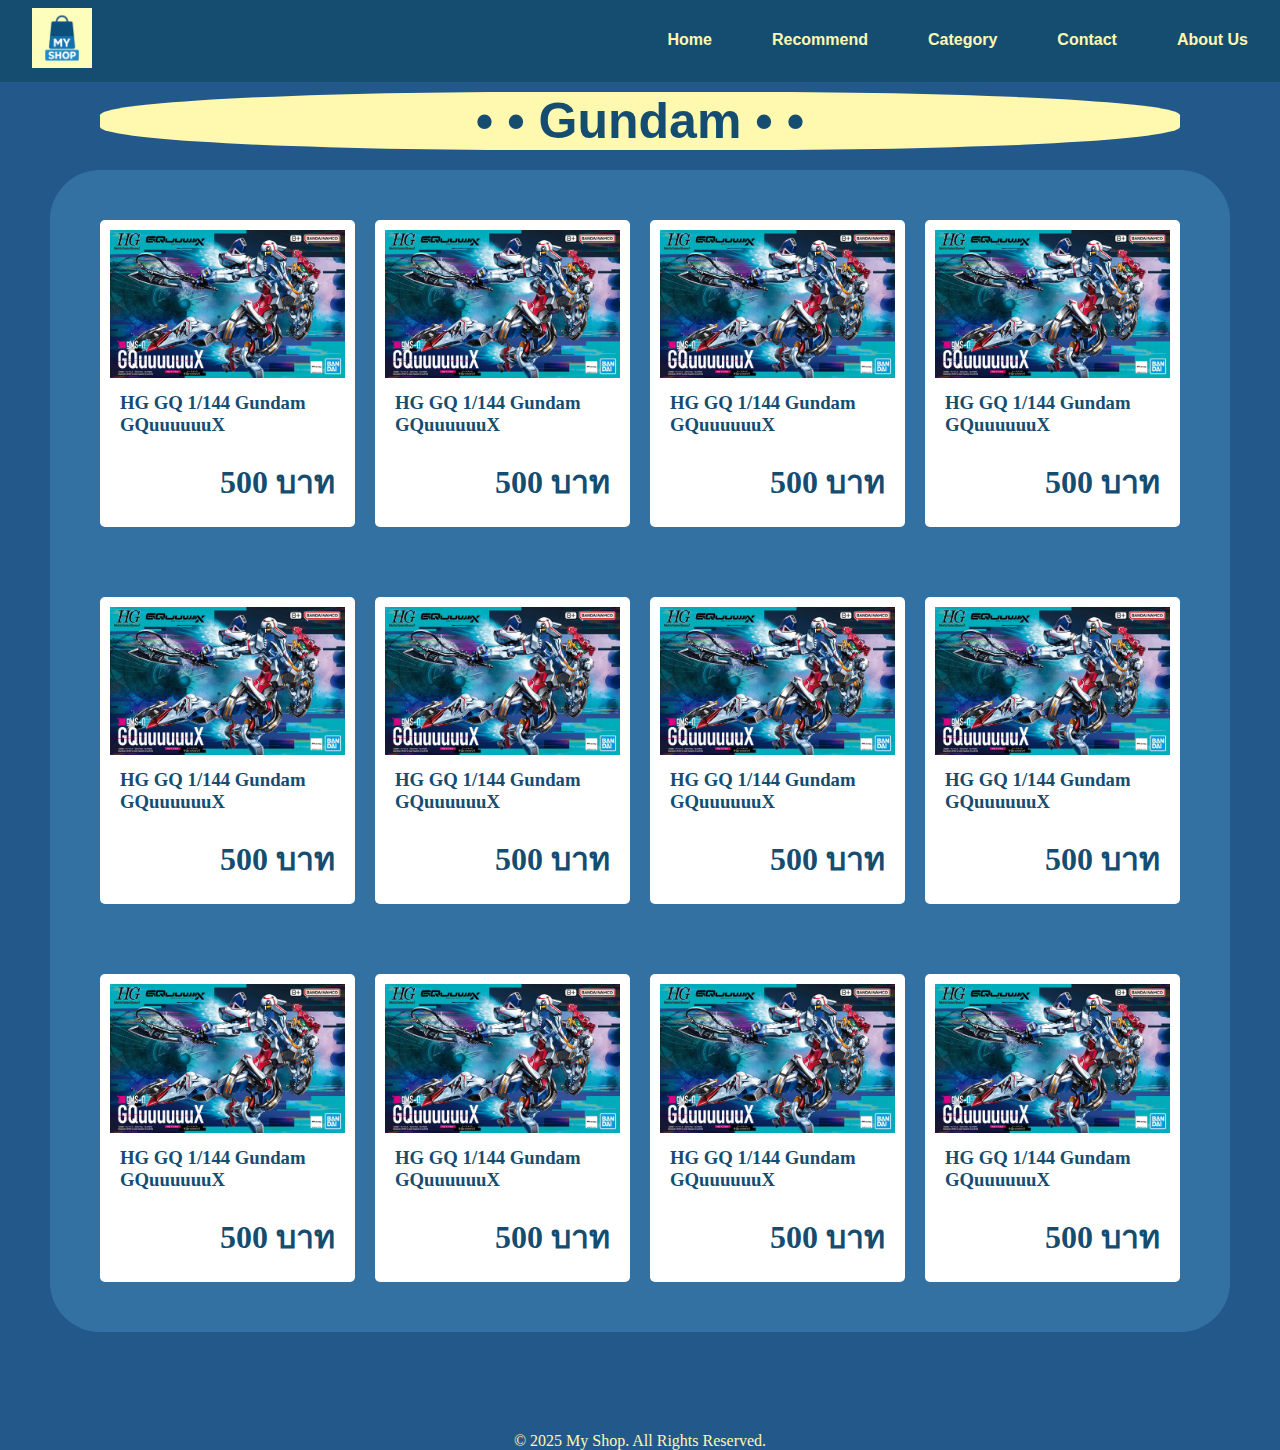
<file: my1stcategory.html>
<!DOCTYPE html> <!--ประกาศไฟล์เป็น HTML-->
<html lang="th"> <!--ประกาศภาษาของไฟล์เป็นภาษาไทย-->
<head>
    <meta charset="UTF-8"> <!--รองรับการใช้งานอักขระได้หลากหลายภาษา-->
    <meta name="viewport" content="width=device-width, initial-scale=1.0"> <!--รองรับการใช้งานบนแพลต์ฟอร์มอื่น(Responsive)-->
    <title>My Shop</title> <!--หัวเว็บไซต์-->
    <link rel="stylesheet" href="mystyle.css"> <!--เชื่อม External CSS-->
</head>

<body>
<main>
    
    <!--ส่วน Home-->
    <section id="Home"> 
    

            <main>
                <header> <!--ระบุส่วนเป็น Header-->
                    <div class="icon">
                        <a href="index.html"><img src="resources/Myshop_Logo.png" alt="My Shop Logo"></a> <!--รูปโลโก้พร้อมลิงค์ไปส่วน Home-->
                    </div>
                        <div lang="en"> <!--กำหนดภาษาหลักเป็นอังกฤษ-->
                            <nav class="header-nav"> <!--กำหนด Role เป็น Navigator-->
                                <ul>
                                    <li><a href="index.html">Home</a></li> <!--Link ไปส่วน Home-->
                                    <li><a href="index.html">Recommend</a></li> <!--Link ไปส่วน Product List-->
                                    <li><a href="index.html">Category</a></li> <!--Link ไปส่วน footer-->
                                    <li><a href="index.html">Contact</a></li> <!--Link ไปส่วน footer-->
                                    <li><a href="index.html">About Us</a></li> <!--Link ไปส่วน About Us-->
                                </ul>
                            </nav>
                        </div>
                    </header>
                    <div class="catgory-sign">
                        <div id="catgory-sign">
                            <h1>• • Gundam • •</h1>
                        </div>
                    </div>

                    

                                <div class="catgory-productbox">
                                    <div class="catgory-productcard">
                                        <img src="resources/Gquux.jpg" alt="HG GQ 1/144 Gundam GQuuuuuuX" title="ภาพสินค้าจากเว็บไซต์ Bandai">
                                        <div class="catgory-productcard-detail">
                                            <h3>HG GQ 1/144 Gundam GQuuuuuuX</h3>
                                            <p></p>
                                            <h2><b>500 บาท</b></h2>
                                        </div>
                                    </div>
                                
                                    <div class="catgory-productcard">
                                        <img src="resources/Gquux.jpg" alt="HG GQ 1/144 Gundam GQuuuuuuX" title="ภาพสินค้าจากเว็บไซต์ Bandai">
                                        <div class="catgory-productcard-detail">
                                            <h3>HG GQ 1/144 Gundam GQuuuuuuX</h3>
                                            <p></p>
                                            <h2><b>500 บาท</b></h2>
                                        </div>
                                    </div>
                                    <div class="catgory-productcard">
                                        <img src="resources/Gquux.jpg" alt="HG GQ 1/144 Gundam GQuuuuuuX" title="ภาพสินค้าจากเว็บไซต์ Bandai">
                                        <div class="catgory-productcard-detail">
                                            <h3>HG GQ 1/144 Gundam GQuuuuuuX</h3>
                                            <p></p>
                                            <h2><b>500 บาท</b></h2>
                                        </div>
                                    </div>
                                    <div class="catgory-productcard">
                                        <img src="resources/Gquux.jpg" alt="HG GQ 1/144 Gundam GQuuuuuuX" title="ภาพสินค้าจากเว็บไซต์ Bandai">
                                        <div class="catgory-productcard-detail">
                                            <h3>HG GQ 1/144 Gundam GQuuuuuuX</h3>
                                            <p></p>
                                            <h2><b>500 บาท</b></h2>
                                        </div>
                                    </div>
                                    <div class="catgory-productcard">
                                        <img src="resources/Gquux.jpg" alt="HG GQ 1/144 Gundam GQuuuuuuX" title="ภาพสินค้าจากเว็บไซต์ Bandai">
                                        <div class="catgory-productcard-detail">
                                            <h3>HG GQ 1/144 Gundam GQuuuuuuX</h3>
                                            <p></p>
                                            <h2><b>500 บาท</b></h2>
                                        </div>
                                    </div>
                                    <div class="catgory-productcard">
                                        <img src="resources/Gquux.jpg" alt="HG GQ 1/144 Gundam GQuuuuuuX" title="ภาพสินค้าจากเว็บไซต์ Bandai">
                                        <div class="catgory-productcard-detail">
                                            <h3>HG GQ 1/144 Gundam GQuuuuuuX</h3>
                                            <p></p>
                                            <h2><b>500 บาท</b></h2>
                                        </div>
                                    </div>
                                    <div class="catgory-productcard">
                                        <img src="resources/Gquux.jpg" alt="HG GQ 1/144 Gundam GQuuuuuuX" title="ภาพสินค้าจากเว็บไซต์ Bandai">
                                        <div class="catgory-productcard-detail">
                                            <h3>HG GQ 1/144 Gundam GQuuuuuuX</h3>
                                            <p></p>
                                            <h2><b>500 บาท</b></h2>
                                        </div>
                                    </div>
                                    <div class="catgory-productcard">
                                        <img src="resources/Gquux.jpg" alt="HG GQ 1/144 Gundam GQuuuuuuX" title="ภาพสินค้าจากเว็บไซต์ Bandai">
                                        <div class="catgory-productcard-detail">
                                            <h3>HG GQ 1/144 Gundam GQuuuuuuX</h3>
                                            <p></p>
                                            <h2><b>500 บาท</b></h2>
                                        </div>
                                    </div>
                                    <div class="catgory-productcard">
                                        <img src="resources/Gquux.jpg" alt="HG GQ 1/144 Gundam GQuuuuuuX" title="ภาพสินค้าจากเว็บไซต์ Bandai">
                                        <div class="catgory-productcard-detail">
                                            <h3>HG GQ 1/144 Gundam GQuuuuuuX</h3>
                                            <p></p>
                                            <h2><b>500 บาท</b></h2>
                                        </div>
                                    </div>
                                
                                    <div class="catgory-productcard">
                                        <img src="resources/Gquux.jpg" alt="HG GQ 1/144 Gundam GQuuuuuuX" title="ภาพสินค้าจากเว็บไซต์ Bandai">
                                        <div class="catgory-productcard-detail">
                                            <h3>HG GQ 1/144 Gundam GQuuuuuuX</h3>
                                            <p></p>
                                            <h2><b>500 บาท</b></h2>
                                        </div>
                                    </div>
                                    <div class="catgory-productcard">
                                        <img src="resources/Gquux.jpg" alt="HG GQ 1/144 Gundam GQuuuuuuX" title="ภาพสินค้าจากเว็บไซต์ Bandai">
                                        <div class="catgory-productcard-detail">
                                            <h3>HG GQ 1/144 Gundam GQuuuuuuX</h3>
                                            <p></p>
                                            <h2><b>500 บาท</b></h2>
                                        </div>
                                    </div>
                                    <div class="catgory-productcard">
                                        <img src="resources/Gquux.jpg" alt="HG GQ 1/144 Gundam GQuuuuuuX" title="ภาพสินค้าจากเว็บไซต์ Bandai">
                                        <div class="catgory-productcard-detail">
                                            <h3>HG GQ 1/144 Gundam GQuuuuuuX</h3>
                                            <p></p>
                                            <h2><b>500 บาท</b></h2>
                                        </div>
                                    </div>
                                </div>

            <footer> 
            <div class="footer-section2">
                 <p>&copy; 2025 My Shop. All Rights Reserved.</p>
            </div>
            </footer>
        </main>

        <!--ส่วน Footer-->
        
    
    </main>
</body>
</html>
</file>
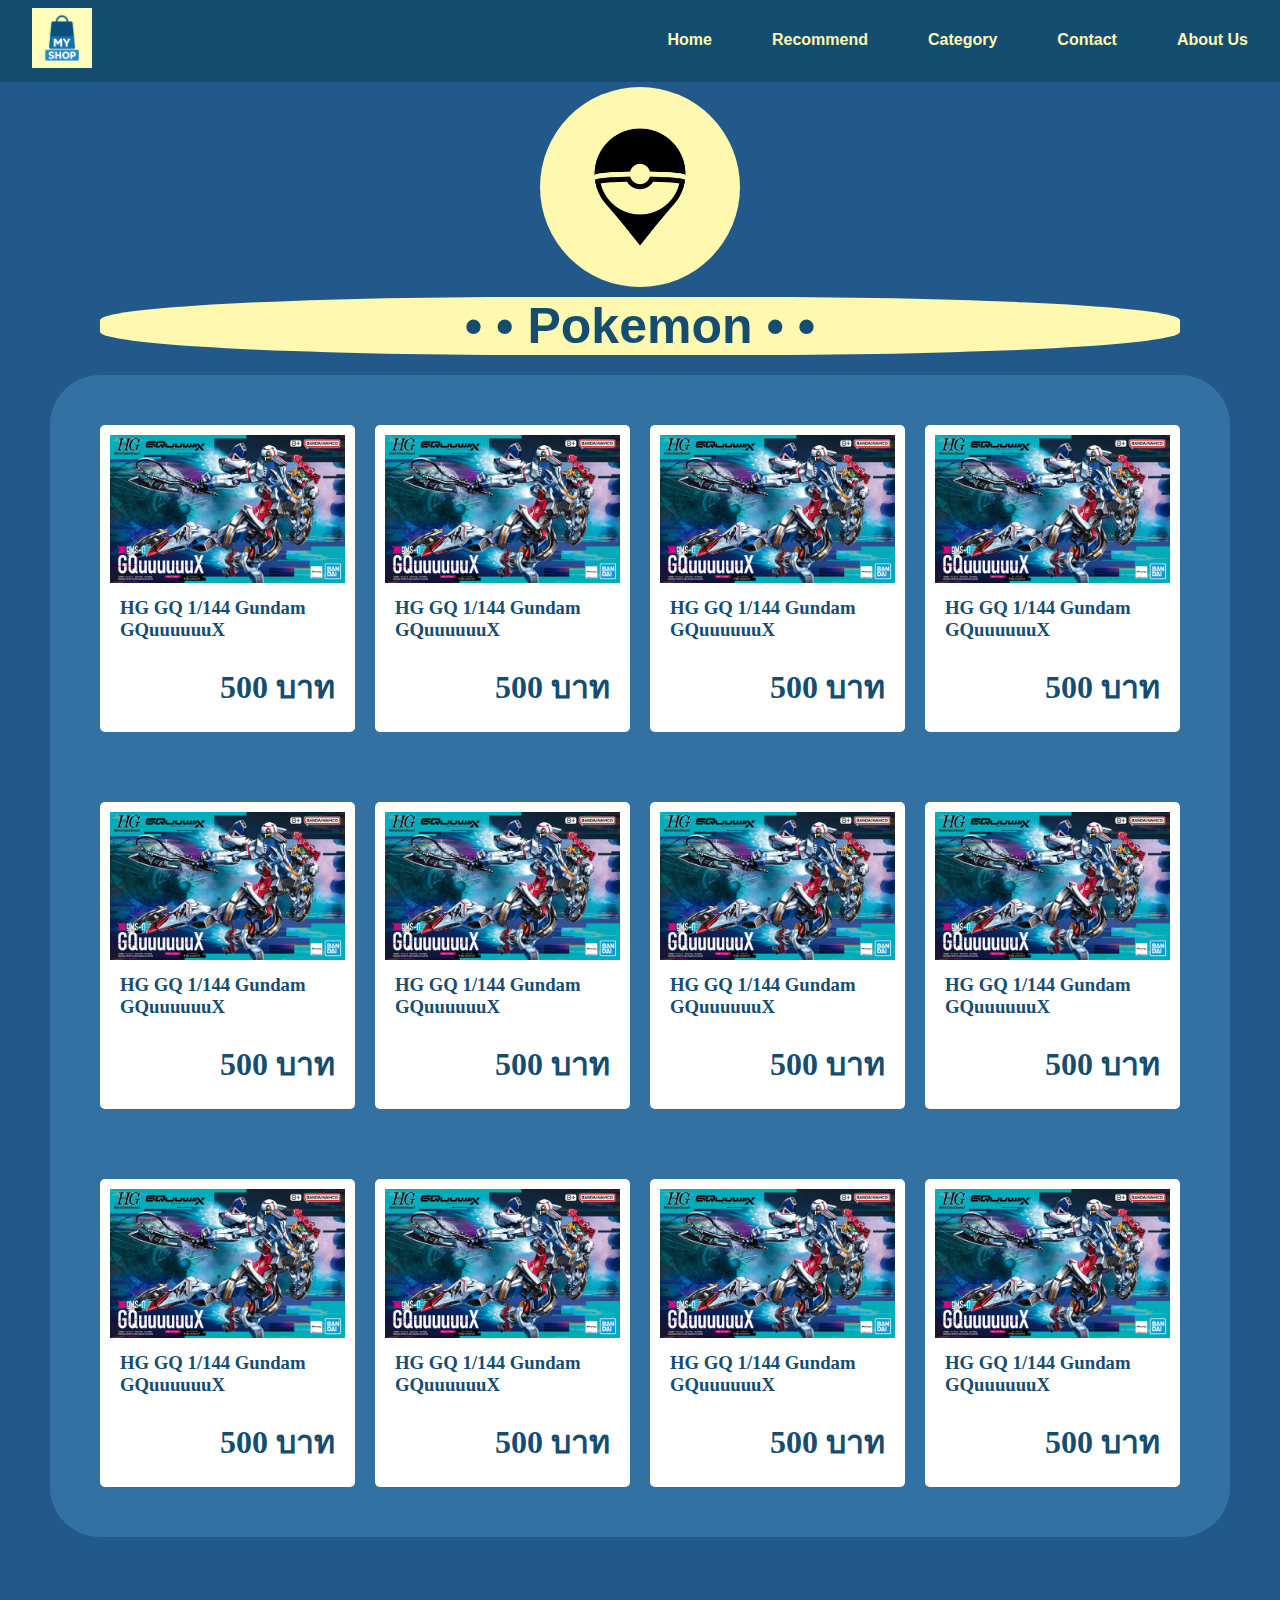
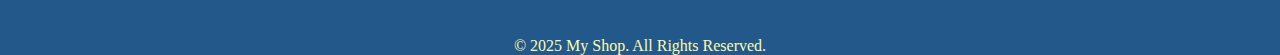
<file: my2ndcategory.html>
<!DOCTYPE html> <!--ประกาศไฟล์เป็น HTML-->
<html lang="th"> <!--ประกาศภาษาของไฟล์เป็นภาษาไทย-->
<head>
    <meta charset="UTF-8"> <!--รองรับการใช้งานอักขระได้หลากหลายภาษา-->
    <meta name="viewport" content="width=device-width, initial-scale=1.0"> <!--รองรับการใช้งานบนแพลต์ฟอร์มอื่น(Responsive)-->
    <title>My Shop</title> <!--หัวเว็บไซต์-->
    <link rel="stylesheet" href="mystyle.css"> <!--เชื่อม External CSS-->
</head>

<body>
            <main>
                <header> <!--ระบุส่วนเป็น Header-->
                    <div class="icon">
                        <a href="index.html"><img src="resources/Myshop_Logo.png" alt="My Shop Logo"></a> <!--รูปโลโก้พร้อมลิงค์ไปส่วน Home-->
                    </div>
                        <div lang="en"> <!--กำหนดภาษาหลักเป็นอังกฤษ-->
                            <nav class="header-nav"> <!--กำหนด Role เป็น Navigator-->
                                <ul>
                                    <li><a href="index.html">Home</a></li> <!--Link ไปส่วน Home-->
                                    <li><a href="index.html">Recommend</a></li> <!--Link ไปส่วน Product List-->
                                    <li><a href="index.html">Category</a></li> <!--Link ไปส่วน footer-->
                                    <li><a href="index.html">Contact</a></li> <!--Link ไปส่วน footer-->
                                    <li><a href="index.html">About Us</a></li> <!--Link ไปส่วน About Us-->
                                </ul>
                            </nav>
                        </div>
                    </header>
                    
                    <div class="Cat2">
                        <div class="Category2">
                               <img src="resources/Pokemon.png" alt="Gundam" title="หมวดหมู่ Gundam"> 
                        </div>
                    </div>
                    
                    <div class="catgory-sign">
                        <div id="catgory-sign">
                            <h1>• • Pokemon • •</h1>
                        </div>
                    </div>

                    

                                <div class="catgory-productbox">
                                    <div class="catgory-productcard">
                                        <img src="resources/Gquux.jpg" alt="HG GQ 1/144 Gundam GQuuuuuuX" title="ภาพสินค้าจากเว็บไซต์ Bandai">
                                        <div class="catgory-productcard-detail">
                                            <h3>HG GQ 1/144 Gundam GQuuuuuuX</h3>
                                            <p></p>
                                            <h2><b>500 บาท</b></h2>
                                        </div>
                                    </div>
                                
                                    <div class="catgory-productcard">
                                        <img src="resources/Gquux.jpg" alt="HG GQ 1/144 Gundam GQuuuuuuX" title="ภาพสินค้าจากเว็บไซต์ Bandai">
                                        <div class="catgory-productcard-detail">
                                            <h3>HG GQ 1/144 Gundam GQuuuuuuX</h3>
                                            <p></p>
                                            <h2><b>500 บาท</b></h2>
                                        </div>
                                    </div>
                                    <div class="catgory-productcard">
                                        <img src="resources/Gquux.jpg" alt="HG GQ 1/144 Gundam GQuuuuuuX" title="ภาพสินค้าจากเว็บไซต์ Bandai">
                                        <div class="catgory-productcard-detail">
                                            <h3>HG GQ 1/144 Gundam GQuuuuuuX</h3>
                                            <p></p>
                                            <h2><b>500 บาท</b></h2>
                                        </div>
                                    </div>
                                    <div class="catgory-productcard">
                                        <img src="resources/Gquux.jpg" alt="HG GQ 1/144 Gundam GQuuuuuuX" title="ภาพสินค้าจากเว็บไซต์ Bandai">
                                        <div class="catgory-productcard-detail">
                                            <h3>HG GQ 1/144 Gundam GQuuuuuuX</h3>
                                            <p></p>
                                            <h2><b>500 บาท</b></h2>
                                        </div>
                                    </div>
                                    <div class="catgory-productcard">
                                        <img src="resources/Gquux.jpg" alt="HG GQ 1/144 Gundam GQuuuuuuX" title="ภาพสินค้าจากเว็บไซต์ Bandai">
                                        <div class="catgory-productcard-detail">
                                            <h3>HG GQ 1/144 Gundam GQuuuuuuX</h3>
                                            <p></p>
                                            <h2><b>500 บาท</b></h2>
                                        </div>
                                    </div>
                                    <div class="catgory-productcard">
                                        <img src="resources/Gquux.jpg" alt="HG GQ 1/144 Gundam GQuuuuuuX" title="ภาพสินค้าจากเว็บไซต์ Bandai">
                                        <div class="catgory-productcard-detail">
                                            <h3>HG GQ 1/144 Gundam GQuuuuuuX</h3>
                                            <p></p>
                                            <h2><b>500 บาท</b></h2>
                                        </div>
                                    </div>
                                    <div class="catgory-productcard">
                                        <img src="resources/Gquux.jpg" alt="HG GQ 1/144 Gundam GQuuuuuuX" title="ภาพสินค้าจากเว็บไซต์ Bandai">
                                        <div class="catgory-productcard-detail">
                                            <h3>HG GQ 1/144 Gundam GQuuuuuuX</h3>
                                            <p></p>
                                            <h2><b>500 บาท</b></h2>
                                        </div>
                                    </div>
                                    <div class="catgory-productcard">
                                        <img src="resources/Gquux.jpg" alt="HG GQ 1/144 Gundam GQuuuuuuX" title="ภาพสินค้าจากเว็บไซต์ Bandai">
                                        <div class="catgory-productcard-detail">
                                            <h3>HG GQ 1/144 Gundam GQuuuuuuX</h3>
                                            <p></p>
                                            <h2><b>500 บาท</b></h2>
                                        </div>
                                    </div>
                                    <div class="catgory-productcard">
                                        <img src="resources/Gquux.jpg" alt="HG GQ 1/144 Gundam GQuuuuuuX" title="ภาพสินค้าจากเว็บไซต์ Bandai">
                                        <div class="catgory-productcard-detail">
                                            <h3>HG GQ 1/144 Gundam GQuuuuuuX</h3>
                                            <p></p>
                                            <h2><b>500 บาท</b></h2>
                                        </div>
                                    </div>
                                
                                    <div class="catgory-productcard">
                                        <img src="resources/Gquux.jpg" alt="HG GQ 1/144 Gundam GQuuuuuuX" title="ภาพสินค้าจากเว็บไซต์ Bandai">
                                        <div class="catgory-productcard-detail">
                                            <h3>HG GQ 1/144 Gundam GQuuuuuuX</h3>
                                            <p></p>
                                            <h2><b>500 บาท</b></h2>
                                        </div>
                                    </div>
                                    <div class="catgory-productcard">
                                        <img src="resources/Gquux.jpg" alt="HG GQ 1/144 Gundam GQuuuuuuX" title="ภาพสินค้าจากเว็บไซต์ Bandai">
                                        <div class="catgory-productcard-detail">
                                            <h3>HG GQ 1/144 Gundam GQuuuuuuX</h3>
                                            <p></p>
                                            <h2><b>500 บาท</b></h2>
                                        </div>
                                    </div>
                                    <div class="catgory-productcard">
                                        <img src="resources/Gquux.jpg" alt="HG GQ 1/144 Gundam GQuuuuuuX" title="ภาพสินค้าจากเว็บไซต์ Bandai">
                                        <div class="catgory-productcard-detail">
                                            <h3>HG GQ 1/144 Gundam GQuuuuuuX</h3>
                                            <p></p>
                                            <h2><b>500 บาท</b></h2>
                                        </div>
                                    </div>
                                </div>

            <footer> 
            <div class="footer-section2">
                 <p>&copy; 2025 My Shop. All Rights Reserved.</p>
            </div>
            </footer>
        </main>
</body>
</html>
</file>
<file: mystyle.css>
* {
    margin: 0;
    padding: 0;
    box-sizing: border-box;
} /*ฟังก์ชันสำหรับกำหนดค่าเริ่มต้นของเว็บ เพื่อให้จัดง่ายขึ้น*/

header {
  background-color: rgb(21, 77, 113); /*ปรับสีของพื้นหลัง*/
  display: flex; /*จัดองค์ประกอบแบบ Flexbox*/
  align-items: center; /*จัด Content แนวตั้งให้อยู่ตรงกลาง*/
  justify-content: space-between; /*จัด Content แรกให้อยู่ซ้ายสุด และ Content สองอยู่ขวาสุด*/
  position: sticky; /*ทำให้หน้าเว็บติดด้านบน*/
  top: 0; /*กำหนดให้ Header อยู่ด้านบน*/
  padding: 0.5rem 2rem; /*จัด Content บน-ล่าง กับ ซ้าย-ขวา*/
  z-index: 10;
  padding-bottom: 10px;
}

.header-nav ul {
  display: flex; 
  list-style: none; /*เอา Bullet ออก*/
  gap: 3.75rem; /*กำหนดระยะห่างระหว่าง Content*/
}

.header-nav a {
  text-decoration: none; /*ลบเส้นใต้ออก*/
  color: rgb(255, 249, 175); /*ใส่สีข้อความ*/
  font-weight: bold; /*ทำตัวหนา*/
  font-size: 1rem; /*ปรับขนาดฟอนต์*/
  font-family: Arial;
}


.icon img {
    width: 60px; /*ปรับความกว้างรูป*/
    height: auto; /*ปรับความสูงอัตโนมัติ*/
}

.Recommend h2 {
  padding: 1rem; 
  text-align: center; /*จัด Text ให้อยู่ตรงกลาง*/
  color: rgb(21, 77, 113); /*ปรับสีฟอนต์*/
}

.Recommend {
  background-color: rgb(255, 249, 175); /*ปรับสีพื้นหลัง Recommend*/
}

.Product-Box {
  display: flex;
  gap: 20px; /*ระยะห่างระหว่าง Card Product*/
  overflow-x: auto; /*สร้างแถบเลื่อน*/
  scrollbar-color: rgb(21, 77, 113) rgb(255, 249, 175); /*สีของแถบเลื่อน*/
  background-color: rgb(21, 77, 113); /*สีของพิ้นหลัง*/
  padding: 10px; /*ปรับระยะห่างของขอบ Padding*/
}

.Product {
  background-color: white; /*สีพื้นหลังของการ์ด*/
  border: 1px solid #ddd; /*ขอบของการ์ด*/
  border-radius: 8px; /*เพิ่มความโค้งมน*/
  box-shadow: 0 4px 8px rgba(0,0,0,0.1); /*เงาของการ์ด*/ 
  transition: transform 0.2s; /*อนิเมชั่นลอย*/
  width: 400px; /*ความกว้างของการ์ด*/
  flex-shrink: 0; /*ป้องกันการย่อขนาดของการ์ด*/
  overflow: hidden; /*ตัดส่วนการ์ดที่ล้นออก และการ์ดที่เหลือจะถูกซ่อนไว้*/
  font-family: 'Franklin Gothic Medium', 'Arial Narrow', Arial, sans-serif;
}

.Product img {
  width: 100%; /*ปรับความกว้างในการ์ดให้แสดงเต็มการ์ด*/
  height: auto; /*ปรับความสูงอัตโนมัติ*/
  display: block; /*ลบช่องว่างใต้ภาพ*/
}

.Product:hover {
  transform: translateY(-5px); /*อนิเมชั่นลอย*/
}

.Product-Info {
     padding: 15px; /*กำหนดขอบ Padding ของข้อความในการ์ด*/
}

.Product-Info h3 {
  margin-bottom: 8px; /*เว้นวรรคระหว่าง Product name กับ Product Description*/
}

.Category-Section {
  background-color: #34699A;
  padding: 50px;
  display: flex;
  gap: 100px;
}

.Category {
  background-color: rgb(255, 249, 175); /*สีพื้นหลังของวงกลม*/
  border-radius: 50%; /*เพิ่มความโค้งมน*/
  width: 200px; /*ความกว้างของวงกลม*/
  height: 200px; /*ความสูงของวงกลม*/
  color: rgb(0, 0, 0); /*สีของฟอนต์ในวงกลม*/
  display: flex; 
  flex-direction: column; /*จัดรูปแบบเป็น Column*/
  justify-content: center; /*จัดวางแนวตั้งในรูปแบบ Column*/
  align-items: center; /*จัดวางแนวนอนในรูปแบบ Column*/
  transition: transform 0.2s; /*อนิเมชั่นลอย*/
}

.Category :hover {
  transform: translateY(-5px); /*อนิเมชั่นลอย*/
}

.Product-Text {
  text-align: left; /*จัดให้ฟอนต์อยู่ชิดซ้ายสุด*/
  background-color: rgb(11, 65, 99); /*พื้นหลังของสี*/
  padding-top: 10px; /*จัด Padding ด้านบน ของ Product List*/
  padding-left: 100px; /*จัด Padding ด้านซ้าย ของ Product List*/
  color: rgb(255, 249, 175); /*สีฟอนต์*/
}

.Product-Text h2 {
  padding-top: 30px; /*ปรับ Padding ด้านบน*/
  font-size: 3.5rem;
  font-family: 'Franklin Gothic Medium', 'Arial Narrow', Arial, sans-serif;
  color: rgb(255, 249, 175);
}

.Category img {
  width: 60%; /*ปรับความกว้างภาพให้พอดีกับวงกลม*/
  height: auto; /*ปรับความสูงอัตโนมัติ*/
}

.table-container {
  overflow-x: auto; /*สร้างแถบเลื่อน*/
  width: 100%; /*แถบเลื่อนกว้างเต็ม 100%*/
  scrollbar-color: rgb(21, 77, 113) rgb(255, 249, 175); /*สีของแถบเลื่อน*/
}

.video-background {
    width: 100%; /*ทำให้วิดีโอเต็มจอ*/
    height: 100%; /*แสดงผลความสูง 100% ไม่เสียสัดส่วน*/
    background-size: cover; /*ทำให้คลุมเต็มจอ*/
    position: absolute; /*ทำให้ตำแหน่งเป็น Absolute*/
    max-height: 400px; /*ปรับความสูงมากสุด*/
}

.video-home {
  display: flex;
  justify-content: center;
}

#myVideo {
    width: 50%;
    height: 50%;
}

.myVideo {
    width: 100%;
    height: 100%;
    object-fit: cover; /*ทำให้วิดีโอเต็มพื้นที่โดยไม่เสียสัดส่วน*/
}

.About-Us-Text {
    position: relative; /*ทำให้เนื้อหาลอยอยู่เหนือวิดีโอ*/
    z-index: 2;
    color: rgb(255, 249, 175); /*เปลี่ยนสีตัวอักษรให้อ่านง่ายบนวิดีโอ*/
    padding-top: 100px; /*ปรับ Padding ตัวอักษร*/
}

.About-Us-Text p {
  font-size: 1.0rem; /*ปรับขนาดตัวอักษร*/
  max-width: 900px; /*ปรับความกว้างเว็บ*/
  text-shadow: 0 0 10px rgb(253, 253, 253), 0 0 0px rgb(21, 77, 113); /*สร้างเอฟเฟคเรืองแสง*/
  font-weight: bold; /*ทำฟอนต์หนา*/
  text-align: center;
}

.About-Us-Text h1 {
  font-size: 3rem; /*ขนาดฟอนต์ About Us*/
  text-shadow: 0 0 10px rgb(255, 249, 175); /*สร้างเอฟเฟคเรืองแสง*/
}

.cursor {
    position: relative; /*ทำให้อยู่เหนือ Layer ได้*/
    width: 24em; /*ปรับความกว้าง*/
    margin: 0 auto; /*ปรับ Margin*/
    border-right: 2px solid rgba(255,255,255,.75); /*สร้าง Cursor*/
    text-align: center; /*วางข้อความตรงกลาง*/
    white-space: nowrap; /*ไม่เว้นวรรคข้อความ*/
    overflow: hidden; /*ซ่อนข้อความที่ล้น*/
    transform: translateY(-30%); /*จัดวางตำแหน่งความสูง*/
} /*Cursor สำหรับอนิเมชั่น typewriter-animation*/

.typewriter-animation {
  animation: 
    typewriter 5s steps(50) 1s 1 normal both, /*ทำให้ขยับ*/
     blinkingCursor 500ms steps(50) 1s 3 normal forwards; /*ทำให้กะพริบ*/
}

.About-Us-Section {
  background-color: rgb(21, 77, 113); /*สีพื้นหลัง About-Us*/
  display: flex;
  justify-content: center;
}

@keyframes typewriter {
  from { width: 0; }
  to { width: 100%; }
} /*อนิเมชั่นขยับ Cursor*/

@keyframes blinkingCursor {
  from { border-right-color: rgba(255,255,255,.75); }
  to { border-right-color: transparent; }
} /*อนิเมชั่นกะพริบ*/

.footer-section {
  display: flex; 
  justify-content: center;
  align-items: end; /*ทำให้อยู่ล่างสุด*/
  background-color:rgb(21, 77, 113) ;
  z-index: -2; /*ทำให้อยู่ด้านหลัง*/
  position: relative;
  height: 20vh; /*ปรับความสูง*/
}

.footer-section p {
  color: rgb(255, 249, 175); /*สีฟอนต์ p*/
}

.contact {
  background-color: rgb(21, 77, 113); /*สีพื้นหลัง*/
}

.contact h1 {
  text-align: center; /*ทำให้ Text อยู่ตรงกลาง*/
  font-size: 3rem; /*ปรับขนาดฟอนต์*/
  color: rgb(255, 249, 175); /*ปรับสีฟอนต์*/
  padding-top: 10px; 
  padding-bottom: 10px;
}

.icon-contact {
  display: flex;
  gap: 30px;
  justify-content: center ;
  padding-bottom: 20px;
  color: rgb(255, 249, 175)
}

.icon-contact p {
  padding-left: 10;
}

.icon-contact img{
  width: 100px;
  height: auto;
}

.video-home {
    z-index: -1; 
    background-size: cover;
    overflow: hidden;

}

.home-section {
  display: flex;
  justify-content: center;
  background-color: #34699A;
}

.Parent-box {
  display: flex;
  flex-flow: column;
}

#Color-Text {
  color: #84afd8;
}

figcaption {
  font-size: 11px;
  padding-left: 10px;
}

main {
  background-color: #23588a;
}

.catgory-sign {
  background-color: #23588a;
  text-align: center;
  margin-left: 100px;
  margin-right: 100px;
  margin-top: 10px;
}

#catgory-sign {
  border-radius: 40%;
  background-color: rgb(255, 249, 175);
}

.catgory-sign h1 {
  color: rgb(21, 77, 113);
  font-size: 50px;
  font-family: Helvetica;
}

.catgory-productbox {
 display: grid;
    grid-template-columns: repeat(4, 1fr);
    gap: 20px;
    transition: transform 0.2s;
    background-color: rgb(52, 113, 163);
    padding-left: 50px;
    padding-right: 50px;
    padding-bottom: 50px;
    border-radius: 50px;
    margin-top: 20px;
    margin-left: 50px;
    margin-right: 50px;
}

.catgory-productbox :hover {
  transform: translateY(-5px); /*อนิเมชั่นลอย*/
}



.catgory-productcard img {
  width: 100%;
}

.catgory-productcard {
  margin-top: 50px;
  padding: 10px;
  background-color: white;
  width: 100%;
  overflow: hidden;
  border-radius: 5px;
}



.catgory-productcard h3, h2 {
  color: rgb(21, 77, 113);
}

.catgory-productcard p {
  font-size: 1rem;
  width: 100%;
}


.catgory-productcard h2 {
  font-size: 2rem;
  text-align: right;
  padding-top: 20px;
}

.catgory-productcard-detail {
  padding: 10px;
}

.footer-section2 {
  text-align: center;
  margin-top: 100px;
  color: rgb(255, 249, 175);
}

.Category2 {
  background-color: rgb(255, 249, 175); /*สีพื้นหลังของวงกลม*/
  border-radius: 50%; /*เพิ่มความโค้งมน*/
  width: 200px; /*ความกว้างของวงกลม*/
  height: 200px; /*ความสูงของวงกลม*/
  color: rgb(0, 0, 0); /*สีของฟอนต์ในวงกลม*/
  display: flex; 
  flex-direction: column; /*จัดรูปแบบเป็น Column*/
  justify-content: center; /*จัดวางแนวตั้งในรูปแบบ Column*/
  align-items: center; /*จัดวางแนวนอนในรูปแบบ Column*/
  margin-top: 5px;
}

.Category2 img {
  width: 130px;
}

.Cat2 {
  display: flex;
  justify-content: center;
}


/*Media Queries สำหรับปรับให้เข้ากับจอมือถือ (Responsive)*/

@media (max-width: 768px) {
  header {
    flex-direction: column; /*ปรับ Content เป็นแนวตั้ง*/
    padding: 1rem; /*ปรับขนาด*/
  }

  .header-nav ul {
    margin-top: 1rem; /*เว้นวรรคระหว่าง Logo*/
    gap: 1.5rem; /*ระยะห่างระหว่าง Text*/
  }

  .content {
    overflow-wrap: break-word; /*ตัดข้อความที่เกินออก*/
    margin-left: 5%; /*ปรับ Margin ซ้าย*/
    margin-right: 5%; /*ปรับ Margin ขวา*/
  }

  .About-Us-Text p {
    white-space: nowrap; /* ป้องกันการขึ้นบรรทัดใหม่ */
    overflow: hidden;    /* ซ่อนข้อความส่วนที่ล้นออกไป */
    text-overflow: ellipsis; /* เพิ่มจุดไข่ปลา (...) ในส่วนที่ถูกซ่อน */
    width: 250px;        /* กำหนดความกว้างของคอนเทนเนอร์ */
  }

  .icon-contact p {
    display: none; /*ทำให้ไม่แสดงข้อความ*/
  }

  ol {
    display: none; /*ทำให้ไม่แสดงข้อความ*/
  }

  .catgory-productbox {
 display: grid;
    grid-template-columns: repeat(1, 1fr);
}

  }
</file>
